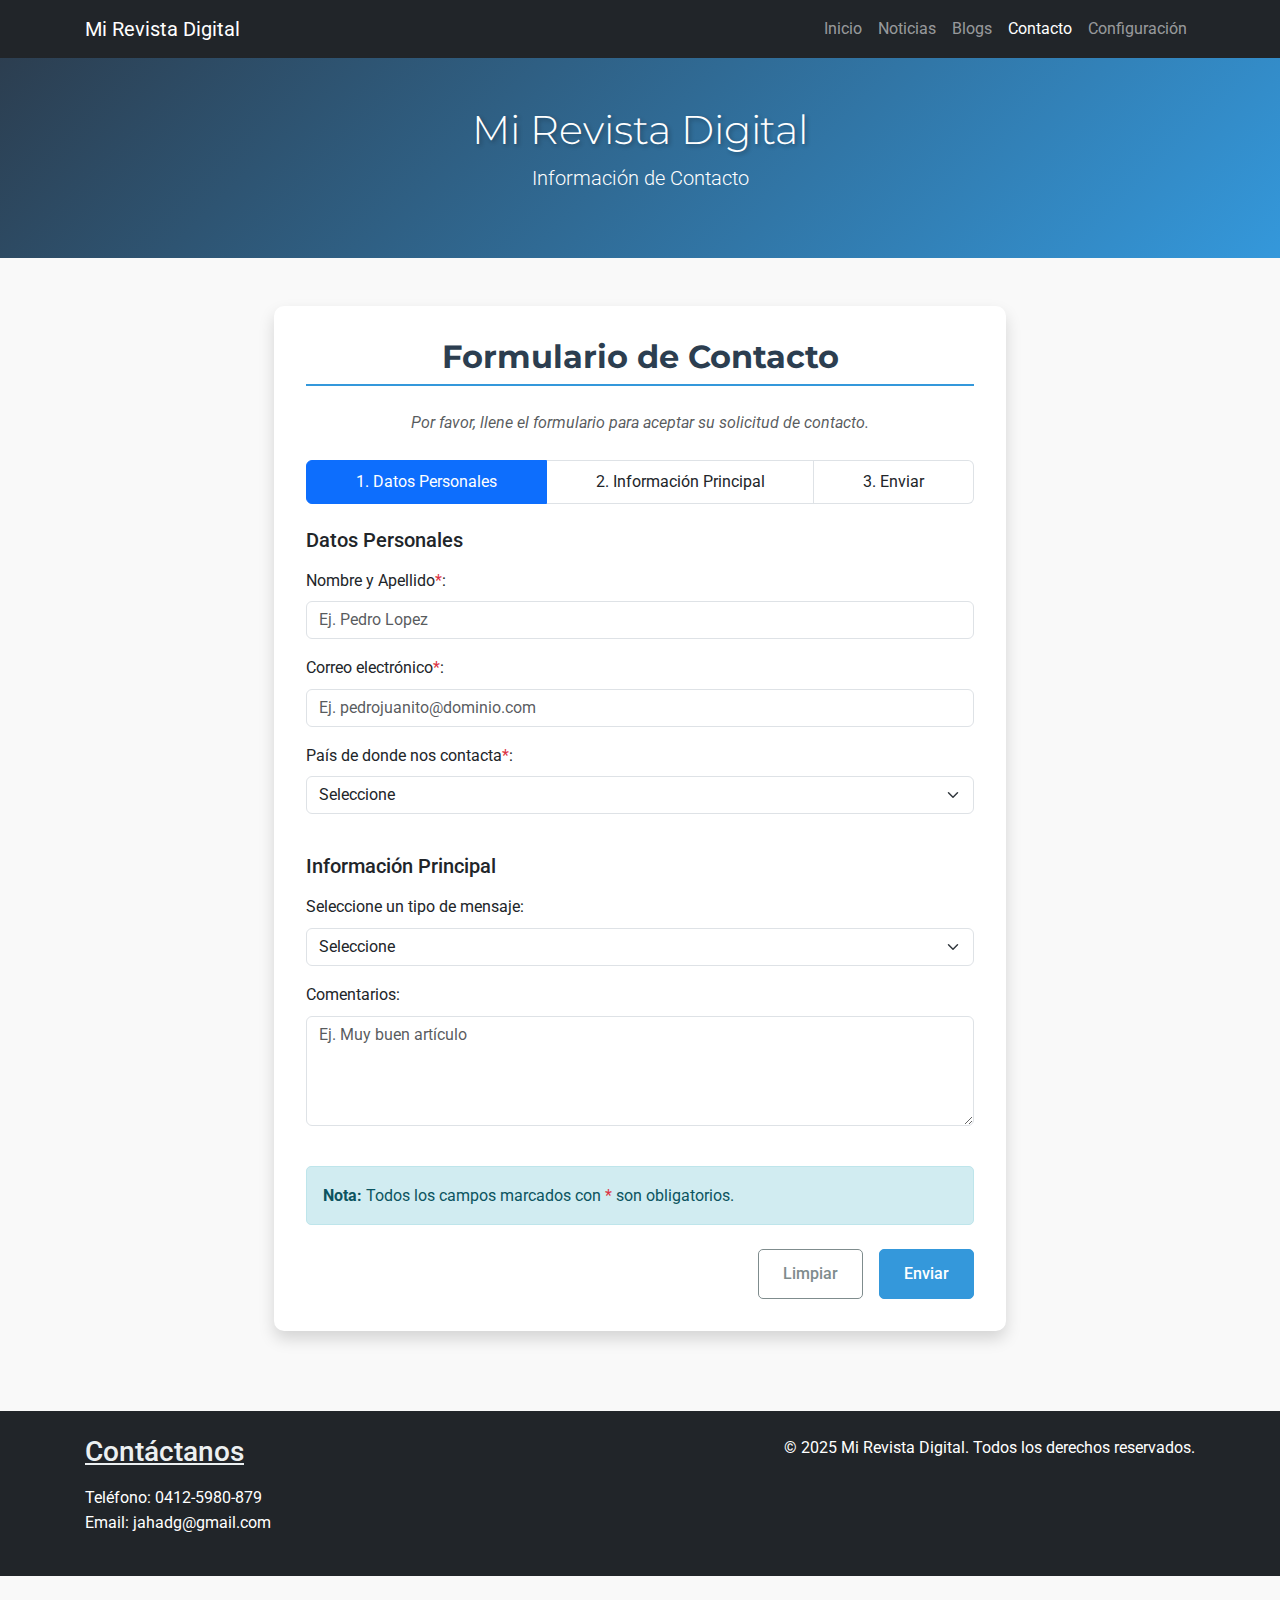
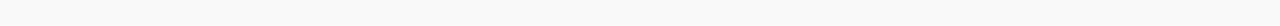
<file: LABORATORIO/views/CONTACTO/contacto.html>
<!DOCTYPE html>
<html lang="es">
<head>
    <meta charset="UTF-8" />
    <meta name="viewport" content="width=device-width, initial-scale=1.0">
    <title>Mi Revista Digital/Contáctanos</title>
    <link rel="icon" href="https://elucabista.com/wp-content/uploads/2024/05/el-ucabista-favicon.png"/>
    <!-- Bootstrap CSS -->
    <link href="https://cdn.jsdelivr.net/npm/bootstrap@5.3.0/dist/css/bootstrap.min.css" rel="stylesheet">
    <link rel="stylesheet" href="/LABORATORIO/shared/css/commun.css" />
    <link href="https://fonts.googleapis.com/css2?family=Roboto:wght@300;400;700&family=Montserrat:wght@400;700&display=swap" rel="stylesheet" />
</head>

<body>
    <!-- Navbar de Bootstrap -->
    <nav class="navbar navbar-expand-lg navbar-dark bg-dark">
        <div class="container">
            <a class="navbar-brand" href="#">Mi Revista Digital</a>
            <button class="navbar-toggler" type="button" data-bs-toggle="collapse" data-bs-target="#navbarNav">
                <span class="navbar-toggler-icon"></span>
            </button>
            <div class="collapse navbar-collapse" id="navbarNav">
                <ul class="navbar-nav ms-auto">
                    <li class="nav-item">
                        <a class="nav-link" href="/LABORATORIO/INDEX/index.html">Inicio</a>
                    </li>
                    <li class="nav-item">
                        <a class="nav-link" href="#Noticias">Noticias</a>
                    </li>
                    <li class="nav-item">
                        <a class="nav-link" href="#Blogs">Blogs</a>
                    </li>
                    <li class="nav-item">
                        <a class="nav-link active" href="/LABORATORIO/views/CONTACTO/contacto.html">Contacto</a>
                    </li>
                    <li class="nav-item">
                        <a class="nav-link" href="/LABORATORIO/views/CONFIG/configuracion.html">Configuración</a>
                    </li>
                </ul>
            </div>
        </div>
    </nav>
    
    <!-- Encabezado -->
    <header class="header-principal py-5 text-center bg-light">
        <div class="container">
            <h1 class="display-4">Mi Revista Digital</h1>
            <p class="lead subtitulo">Información de Contacto</p>
        </div>
    </header>

    <!-- Contenido principal -->
    <main class="container my-5">
        <section class="contact-section">
            <div class="row justify-content-center">
                <div class="col-lg-8">
                    <!-- Componente de Bootstrap: Card -->
                    <div class="card shadow">
                        <div class="card-body">
                            <h2 class="card-title text-center mb-4">Formulario de Contacto</h2>
                            <p class="text-center text-muted mb-4"><em>Por favor, llene el formulario para aceptar su solicitud de contacto.</em></p>
                            
                            <form id="contactForm" class="contact-form">
                                <!-- Componente de Bootstrap: List group para pasos -->
                                <ul class="list-group list-group-horizontal-md mb-4">
                                    <li class="list-group-item active flex-fill text-center">1. Datos Personales</li>
                                    <li class="list-group-item flex-fill text-center">2. Información Principal</li>
                                    <li class="list-group-item flex-fill text-center">3. Enviar</li>
                                </ul>
                                
                                <!-- Datos Personales -->
                                <fieldset class="mb-4">
                                    <legend class="h5 mb-3">Datos Personales</legend>
                                    
                                    <div class="mb-3">
                                        <label for="nombre_apellido" class="form-label">Nombre y Apellido<span class="text-danger">*</span>:</label>
                                        <input type="text" class="form-control" id="nombre_apellido" name="nombre_apellido" placeholder="Ej. Pedro Lopez" required>
                                    </div>
                                    
                                    <div class="mb-3">
                                        <label for="correo_electronico" class="form-label">Correo electrónico<span class="text-danger">*</span>:</label>
                                        <input type="email" class="form-control" id="correo_electronico" name="correo_electronico" placeholder="Ej. pedrojuanito@dominio.com" required>
                                    </div>
                                    
                                    <div class="mb-3">
                                        <label for="pais" class="form-label">País de donde nos contacta<span class="text-danger">*</span>:</label>
                                        <select class="form-select" id="pais" name="pais" required>
                                            <option value="">Seleccione</option>
                                            <option value="ve">Venezuela</option>
                                            <option value="es">España</option>
                                            <option value="co">Colombia</option>
                                            <option value="ar">Argentina</option>
                                            <option value="mex">México</option>
                                            <option value="etc">Otro</option>
                                        </select>
                                    </div>
                                </fieldset>
                                
                                <!-- Información Principal -->
                                <fieldset class="mb-4">
                                    <legend class="h5 mb-3">Información Principal</legend>
                                    
                                    <div class="mb-3">
                                        <label for="mensaje_tipo" class="form-label">Seleccione un tipo de mensaje:</label>
                                        <select class="form-select" id="mensaje_tipo" name="mensaje_tipo">
                                            <option value="">Seleccione</option>
                                            <option value="s">Saludos</option>
                                            <option value="c">Comentarios</option>
                                            <option value="r">Recomendaciones</option>
                                            <option value="etc">Otros temas</option>
                                        </select>
                                    </div>
                                    
                                    <div class="mb-3">
                                        <label for="comentarios" class="form-label">Comentarios:</label>
                                        <textarea class="form-control" id="comentarios" name="comentarios" rows="4" placeholder="Ej. Muy buen artículo"></textarea>
                                    </div>
                                </fieldset>
                                
                                <!-- Componente de Bootstrap: Alert -->
                                <div class="alert alert-info mb-4">
                                    <strong>Nota:</strong> Todos los campos marcados con <span class="text-danger">*</span> son obligatorios.
                                </div>
                                
                                <div class="d-grid gap-2 d-md-flex justify-content-md-end">
                                    <button type="reset" class="btn btn-outline-secondary me-md-2">Limpiar</button>
                                    <button type="submit" class="btn btn-primary">Enviar</button>
                                </div>
                            </form>
                            
                            <!-- Modal para mostrar el resultado -->
                            <div class="modal fade" id="resultModal" tabindex="-1" aria-hidden="true">
                                <div class="modal-dialog">
                                    <div class="modal-content">
                                        <div class="modal-header">
                                            <h5 class="modal-title">Resultado del envío</h5>
                                            <button type="button" class="btn-close" data-bs-dismiss="modal" aria-label="Close"></button>
                                        </div>
                                        <div class="modal-body" id="modalBody">
                                            <!-- El contenido se llenará dinámicamente -->
                                        </div>
                                        <div class="modal-footer">
                                            <button type="button" class="btn btn-secondary" data-bs-dismiss="modal">Cerrar</button>
                                        </div>
                                    </div>
                                </div>
                            </div>
                        </div>
                    </div>
                </div>
            </div>
        </section>
    </main>

    <!-- Pie de página -->
    <footer class="footer-principal bg-dark text-white py-4">
        <div class="container">
            <div class="row">
                <div class="col-md-6">
                    <h3><u>Contáctanos</u></h3>
                    <p>
                        Teléfono: 0412-5980-879 <br />
                        Email: jahadg@gmail.com
                    </p>
                </div>
                <div class="col-md-6 text-md-end">
                    <p>&copy; 2025 Mi Revista Digital. Todos los derechos reservados.</p>
                </div>
            </div>
        </div>
    </footer>

    <!-- Bootstrap JS -->
    <script src="https://cdn.jsdelivr.net/npm/bootstrap@5.3.0/dist/js/bootstrap.bundle.min.js"></script>
    
    <!-- Script para manejar el formulario -->
    <script>
        document.addEventListener('DOMContentLoaded', function() {
            const form = document.getElementById('contactForm');
            const resultModal = new bootstrap.Modal(document.getElementById('resultModal'));
            
            form.addEventListener('submit', function(e) {
                e.preventDefault();
                
                // Obtener los datos del formulario
                const formData = {
                    nombre_apellido: form.nombre_apellido.value,
                    correo_electronico: form.correo_electronico.value,
                    pais: form.pais.value,
                    mensaje_tipo: form.mensaje_tipo.value,
                    comentarios: form.comentarios.value,
                    fecha_envio: new Date().toISOString()
                };
                
                // Enviar datos con Fetch API
                fetch('https://jsonplaceholder.typicode.com/posts', {
                    method: 'POST',
                    headers: {
                        'Content-Type': 'application/json'
                    },
                    body: JSON.stringify(formData)
                })
                .then(response => {
                    if (!response.ok) {
                        throw new Error('Error en la respuesta del servidor');
                    }
                    return response.json();
                })
                .then(data => {
                    // Almacenar en localStorage
                    const storedData = JSON.parse(localStorage.getItem('formSubmissions') || []);
                    storedData.push(data);
                    localStorage.setItem('formSubmissions', JSON.stringify(storedData));
                    
                    // Mostrar resultado en modal
                    document.getElementById('modalBody').innerHTML = `
                        <div class="alert alert-success">
                            <h4>¡Envío exitoso!</h4>
                            <p>Los datos se han enviado correctamente y se han almacenado localmente.</p>
                            <pre>${JSON.stringify(data, null, 2)}</pre>
                        </div>
                    `;
                    resultModal.show();
                    
                    // Opcional: resetear el formulario
                    form.reset();
                })
                .catch(error => {
                    document.getElementById('modalBody').innerHTML = `
                        <div class="alert alert-danger">
                            <h4>Error en el envío</h4>
                            <p>Hubo un problema al enviar los datos: ${error.message}</p>
                        </div>
                    `;
                    resultModal.show();
                });
            });
        });
    </script>
</body>
</html>
</file>
<file: LABORATORIO/shared/css/commun.css>
* {
    margin: 0;
    padding: 0;
    box-sizing: border-box;
}
.header-principal {
    background: linear-gradient(135deg, #2c3e50, #3498db);
    color: white;
    padding: 2rem 0;
    text-align: center;
}

.header-principal h1 {
    font-family: 'Montserrat', sans-serif;
    font-size: 2.5rem;
    margin-bottom: 0.5rem;
    text-shadow: 2px 2px 4px rgba(0, 0, 0, 0.3);
}

body {
    font-family: 'Roboto', sans-serif;
    line-height: 1.6;
    color: #333;
    background-color: #f9f9f9;
    padding-bottom: 50px;
}
.container, 
.container-fluid {
    width: 100%;
    padding-right: 15px;
    padding-left: 15px;
    margin-right: auto;
    margin-left: auto;
}

@media (min-width: 576px) {
    .container {
        max-width: 540px;
    }
}

@media (min-width: 768px) {
    .container {
        max-width: 720px;
    }
}

@media (min-width: 992px) {
    .container {
        max-width: 960px;
    }
}

@media (min-width: 1200px) {
    .container {
        max-width: 1140px;
    }
}

@media (min-width: 1400px) {
    .container {
        max-width: 1320px;
    }
}
.navbar-custom {
    background-color: #0e6dda !important;
    padding: 0.5rem 1rem;
}

.navbar-custom .navbar-nav .nav-link {
    color: white;
    font-weight: bold;
    padding: 0.5rem 1rem;
    transition: background-color 0.3s ease;
    border-radius: 5px;
}

.navbar-custom .navbar-nav .nav-link:hover {
    background-color: #2c3e50;
}
.card {
    border: none;
    border-radius: 10px;
    box-shadow: 0 4px 6px rgba(0, 0, 0, 0.1);
    margin-bottom: 2rem;
    transition: transform 0.3s ease, box-shadow 0.3s ease;
}

.card:hover {
    transform: translateY(-5px);
    box-shadow: 0 6px 12px rgba(0, 0, 0, 0.15);
}

.card-body {
    padding: 2rem;
}

.card-title {
    font-family: 'Montserrat', sans-serif;
    color: #2c3e50;
    margin-bottom: 1.5rem;
    font-weight: 700;
    border-bottom: 2px solid #3498db;
    padding-bottom: 0.5rem;
}

.btn {
    padding: 0.75rem 1.5rem;
    border-radius: 5px;
    font-weight: 500;
    transition: all 0.3s ease;
}

.btn-primary {
    background-color: #3498db;
    border-color: #3498db;
}

.btn-primary:hover {
    background-color: #2980b9;
    border-color: #2980b9;
}

.btn-outline-secondary {
    color: #7f8c8d;
    border-color: #7f8c8d;
}

.btn-outline-secondary:hover {
    background-color: #7f8c8d;
    color: white;
}
.alert {
    border-radius: 5px;
    padding: 1rem;
    margin-bottom: 1rem;
}

.alert-warning {
    background-color: #fff3cd;
    border-color: #ffeeba;
    color: #856404;
}

.alert-info {
    background-color: #d1ecf1;
    border-color: #bee5eb;
    color: #0c5460;
}

.modal-content {
    border-radius: 10px;
    border: none;
    box-shadow: 0 5px 15px rgba(0, 0, 0, 0.2);
}

.modal-header {
    background-color: #2c3e50;
    color: white;
    border-bottom: none;
}

.modal-title {
    font-family: 'Montserrat', sans-serif;
}

.modal-body pre {
    background-color: #f8f9fa;
    padding: 1rem;
    border-radius: 5px;
    overflow-x: auto;
    margin-top: 1rem;
}
.footer-principal {
    background-color: #2c3e50;
    color: white;
    padding: 2rem 0;
    font-family: 'Roboto', sans-serif;
}

.footer-content {
    display: flex;
    flex-wrap: wrap;
    justify-content: space-between;
    gap: 2rem;
}

.footer-principal h3 {
    margin-bottom: 1rem;
    color: #ecf0f1;
}

.footer-principal audio {
    margin-top: 1rem;
    width: 100%;
}

.definiciones {
    display: flex;
    flex-wrap: wrap;
    gap: 2rem;
}

.definicion {
    flex: 1;
    min-width: 250px;
}
@media (max-width: 768px) {
    .card-body {
        padding: 1.5rem;
    }
    
    .btn {
        padding: 0.5rem 1rem;
        font-size: 0.9rem;
    }
    
    .footer-content {
        flex-direction: column;
    }
    
    .definiciones {
        flex-direction: column;
    }
}

@media (max-width: 576px) {
    .card-body {
        padding: 1rem;
    }
    
    .img-thumbnail {
        width: 40px;
        height: 40px;
    }
}
</file>
